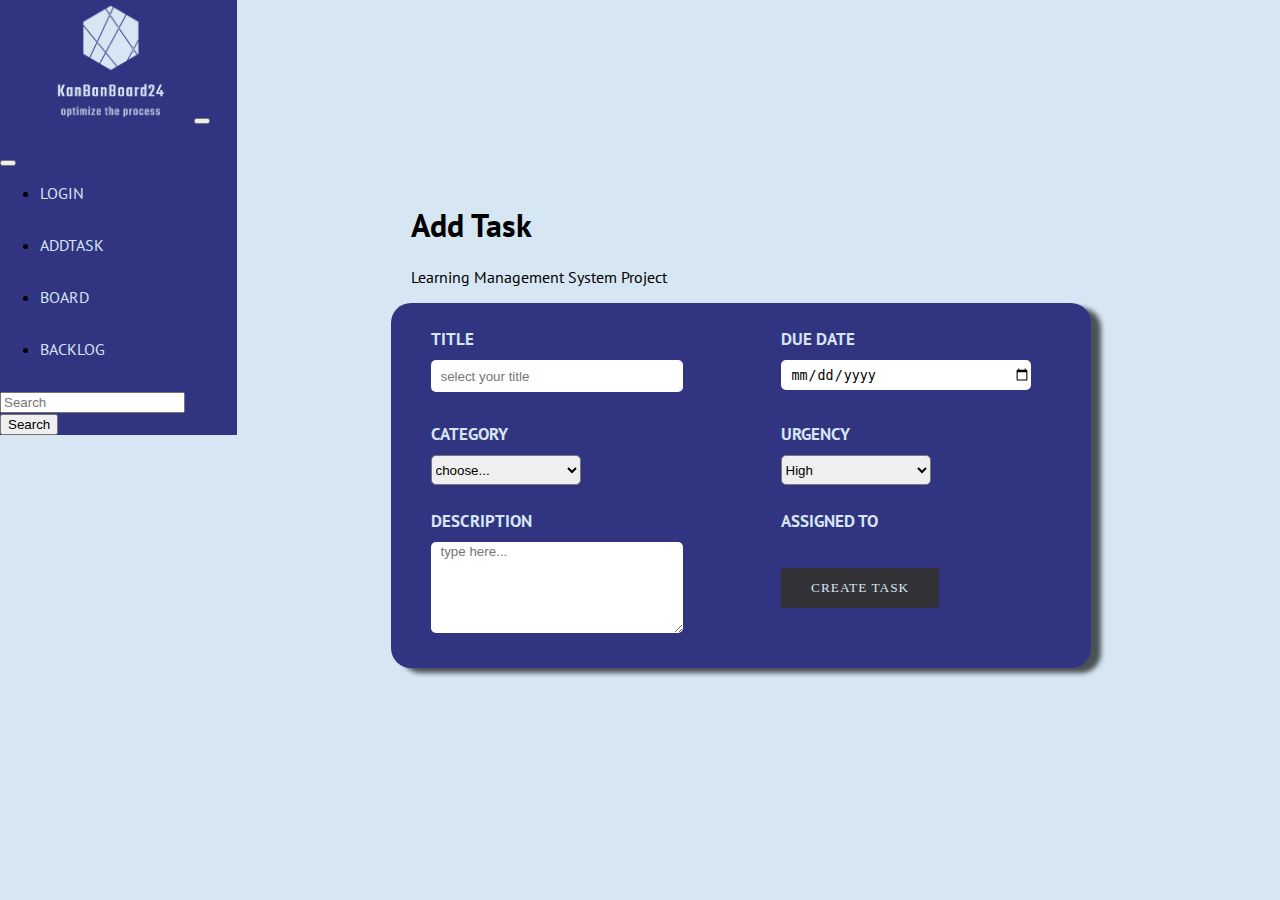
<file: add_task.html>
<!DOCTYPE html>
<html lang="en">

<head>
    <meta charset="UTF-8">
    <meta http-equiv="X-UA-Compatible" content="IE=edge">
    <meta name="viewport" content="width=device-width, initial-scale=1.0">
    <link href="https://cdn.jsdelivr.net/npm/bootstrap@5.1.3/dist/css/bootstrap.min.css" rel="stylesheet"
        integrity="sha384-1BmE4kWBq78iYhFldvKuhfTAU6auU8tT94WrHftjDbrCEXSU1oBoqyl2QvZ6jIW3" crossorigin="anonymous">
    <script src="https://cdn.jsdelivr.net/npm/bootstrap@5.1.3/dist/js/bootstrap.bundle.min.js"
        integrity="sha384-ka7Sk0Gln4gmtz2MlQnikT1wXgYsOg+OMhuP+IlRH9sENBO0LRn5q+8nbTov4+1p"
        crossorigin="anonymous"></script>
    <script src="includeHTML.js"></script>
    <link rel="stylesheet" href="./templates/header.css">


    <link rel="preconnect" href="https://fonts.googleapis.com">
    <link rel="preconnect" href="https://fonts.gstatic.com" crossorigin>
    <link href="https://fonts.googleapis.com/css2?family=PT+Sans:ital,wght@0,400;0,700;1,400;1,700&display=swap"
        rel="stylesheet">

    <script src="add-task.js"></script>
    <script src="./mini_backend.js"></script>
    <script src="board.js"></script>

    <title>AddTask</title>

    <style>
        body {
            margin: 0%;
            font-family: 'PT Sans', sans-serif !important;
            display: flex;
            justify-content: center;
            background-color: #D6E6F2;
            height: 100vh;
        }

        h4 {
            margin: 10px !important;
            margin-left: 0px !important;
            font-size: 17px !important;
            color: #D6E6F2 !important;
        }

        .all-box {
            width: 60%;
            margin: 12%;
        }

        .box1 {
            margin-left: 20px;
            margin-top: 50px;
        }

        .box2 {
            width: 700px;
            height: 365px;
            border-radius: 20px;
            margin-right: 20%;
            box-shadow: 10px 5px 5px rgba(0, 0, 0, 0.651);
            background-color: rgb(48, 52, 129);
        }

        .title-date {
            display: flex;
            flex-direction: row;
            justify-content: space-around;
            height: 95px;
            padding-top: 15px;
        }

        .title {
            width: 270px;
        }

        .title-field {
            height: 30px;
            width: 240px;
            border-radius: 5px;
            border: none;
            padding-left: 10px;
        }

        .date {
            width: 270px;
        }

        .category-priority {
            display: flex;
            flex-direction: row;
            height: 87px;
            justify-content: space-around;
        }

        .cat-prio {
            border-radius: 5px;
            height: 30px;
            width: 150px;
        }

        .category {
            width: 270px;
        }

        .priority {
            width: 270px;
        }

        .description-member {
            display: flex;
            flex-direction: row;
            height: 115px;
            justify-content: space-around;
        }

        .description {
            width: 270px;
        }

        .description-field {
            height: 87px;
            width: 240px;
            border-radius: 5px;
            border: none;
            padding-left: 10px;
            font-family: sans-serif !important;
        }

        .member {
            width: 270px;
        }




        .btn-flip {
            opacity: 1;
            outline: 0;
            color: #fff;
            line-height: 40px;
            position: relative;
            text-align: center;
            letter-spacing: 1px;
            display: inline-block;
            text-decoration: none;
            font-family: "Open Sans";
            text-transform: uppercase;
            background-color: rgb(48, 52, 129);
            border: none;
            margin-top: 25px;
            margin-left: -6px;
            cursor: pointer;
        }

        .btn-flip:hover:after {
            opacity: 1;
            transform: translateY(0) rotateX(0);
        }

        .btn-flip:hover:before {
            opacity: 0;
            transform: translateY(50%) rotateX(90deg);
        }

        .btn-flip:after {
            top: 0;
            left: 0;
            opacity: 0;
            width: 100%;
            color: #323237;
            display: block;
            transition: 0.5s;
            position: absolute;
            background: #bbbbbbb4;
            content: attr(data-back);
            transform: translateY(-50%) rotateX(90deg);
        }

        .btn-flip:before {
            top: 0;
            left: 0;
            opacity: 1;
            color: #D6E6F2;
            display: block;
            padding: 0 30px;
            line-height: 40px;
            transition: 0.5s;
            position: relative;
            background: #323237;
            content: attr(data-front);
            transform: translateY(0) rotateX(0);
        }
    </style>

    <script>
        setURL('http://intensivgruppe-6.developerakademie.net/smallest_backend_ever');

        async function init() {
            await downloadFromServer();
            tasks = JSON.parse(backend.getItem('tasks')) || [];
        }
    </script>

</head>

<body onload="init(), includeHTML()">

    <div w3-include-html="./templates/header.html"></div>

    <div class="all-box">



        <div class="box1">
            <h1><b>Add Task</b></h1>
            <p class="font">Learning Management System Project</p>
        </div>



        <div class="box2">

            <div class="title-date">

                <div class="title">
                    <h4>TITLE</h4>
                    <input placeholder="select your title" type="text" class="title-field" id="title_field">
                </div>

                <div class="date">
                    <h4>DUE DATE</h4>
                    <input type="date" class="title-field" id="start" name="trip-start"
                        value="?php echo date('Y-m-d'); ?" min="2018-01-01" max="2021-12-31">
                </div>

            </div>


            <div class="category-priority">
                <div class="category">

                    <h4>CATEGORY</h4>

                    <select class="cat-prio" id="cat">
                        <option value="" disabled selected>choose...</option>
                        <option value="IT-Management">IT-Management</option>
                        <option value="Purchasing">Purchasing</option>
                        <option value="Sales-Management">Sales-Management</option>
                        <option value="Logistic-Management">Logistic-Management</option>
                    </select>
                </div>




                <div class="priority">
                    <h4>URGENCY</h4>
                    <select class="cat-prio" id="cat-prio">
                        <option id="low" value="low">Low</option>
                        <option id="medium"value="medium">Medium</option>
                        <option id="high"value="high" selected>High</option>
                    </select>

                </div>

            </div>

            <div class="description-member">
                <div class="description">

                    <h4>DESCRIPTION</h4>

                    <textarea class="description-field" placeholder="type here..." id="description" cols="30"
                        rows="10"></textarea>
                </div>

                <div class="member">
                    <h4>ASSIGNED TO</h4>
                    <button onclick="addTasks()" class="btn-flip" data-back="Success" data-front="Create Task"></button>
                </div>

            </div>
        </div>
    </div>
    </div>


    </div>



</body>

</html>
</file>
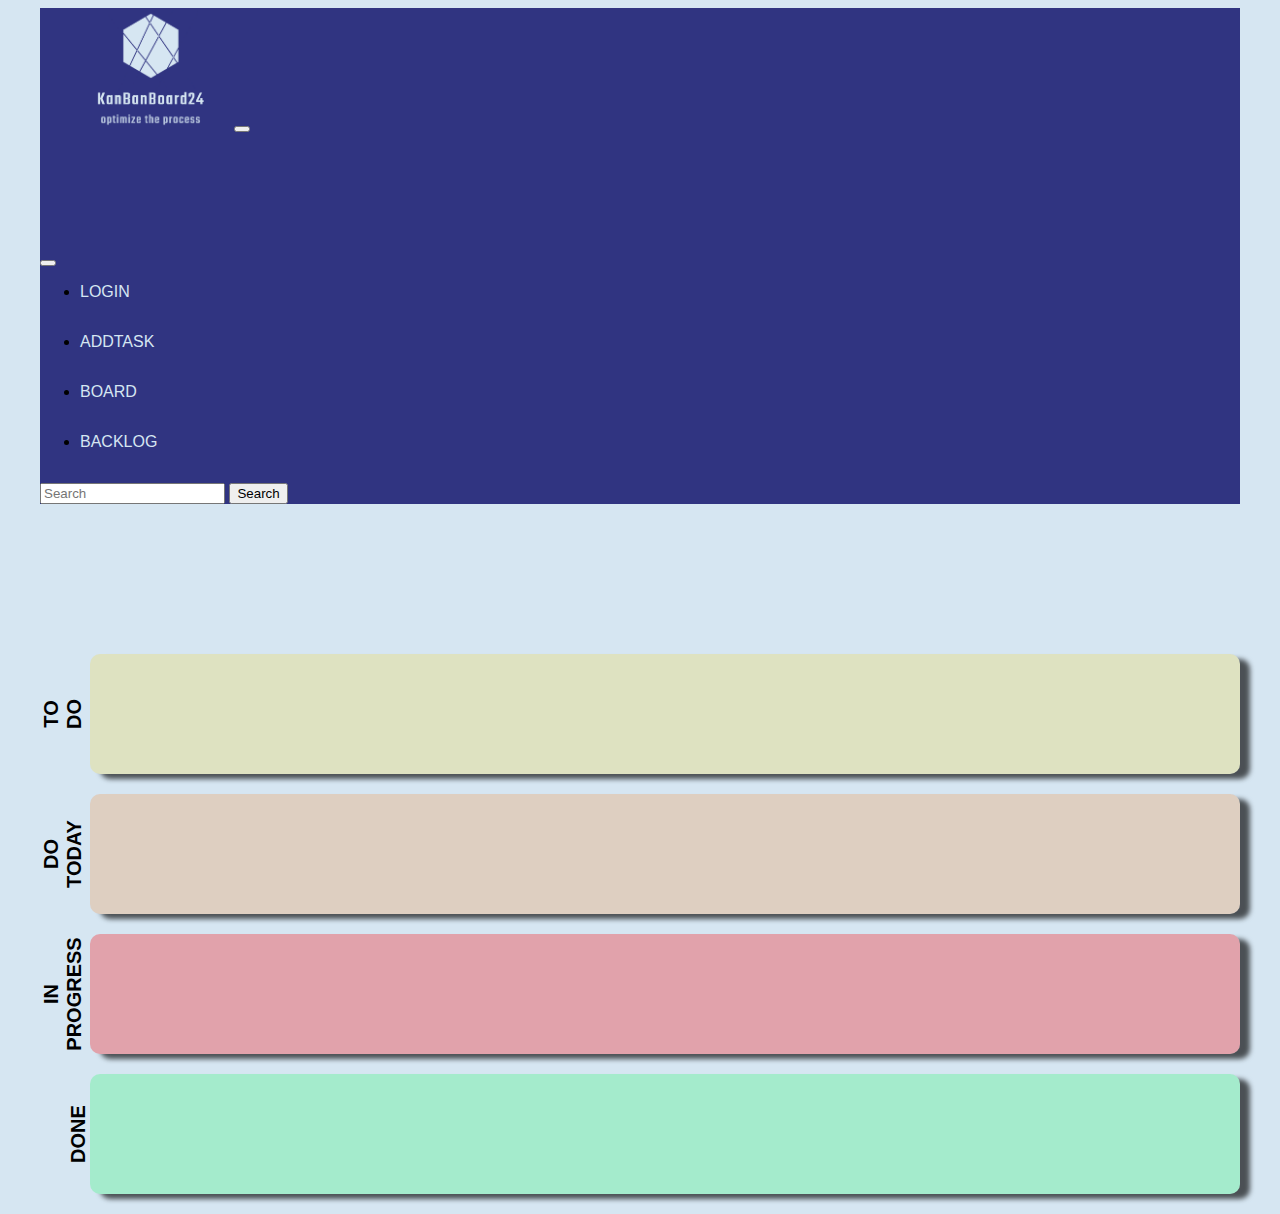
<file: board.html>
<!DOCTYPE html>
<html lang="en">

<head>
    <meta charset="UTF-8">
    <meta http-equiv="X-UA-Compatible" content="IE=edge">
    <meta name="viewport" content="width=device-width, initial-scale=1.0">
    <title>Kanban Board</title>
    <link href="https://cdn.jsdelivr.net/npm/bootstrap@5.1.3/dist/css/bootstrap.min.css" rel="stylesheet"
        integrity="sha384-1BmE4kWBq78iYhFldvKuhfTAU6auU8tT94WrHftjDbrCEXSU1oBoqyl2QvZ6jIW3" crossorigin="anonymous">
    <script src="https://cdn.jsdelivr.net/npm/bootstrap@5.1.3/dist/js/bootstrap.bundle.min.js"
        integrity="sha384-ka7Sk0Gln4gmtz2MlQnikT1wXgYsOg+OMhuP+IlRH9sENBO0LRn5q+8nbTov4+1p"
        crossorigin="anonymous"></script>
    <link rel="stylesheet" href="board.css">
    <script src="board.js"></script>
    <script src="includeHTML.js"></script>
    <link rel="stylesheet" href="./templates/header.css">
    <script src="add-task.js"></script>
    <script src="./mini_backend.js"></script>
    <script>
        setURL('http://intensivgruppe-6.developerakademie.net//smallest_backend_ever');

        async function init() {
            await downloadFromServer();
            tasks = JSON.parse(backend.getItem('tasks')) || [];
            updateHTML();
        }
    </script>
</head>

<body onload="init(), includeHTML()">

    <div w3-include-html="./templates/header.html"></div>

    <div class="textAndField margin">
        <div>
            <h4>TO DO</h4>
        </div>
        <div id="todo" ondrop="moveTo('todo')" ondragover="allowDrop(event)" class="board-card  bg1">
           
        </div>
    </div>


    <div class="textAndField">
        <div>
            <h4>DO TODAY</h4>
        </div>
        <div id="dotoday" ondrop="moveTo('dotoday')" ondragover="allowDrop(event)" class="board-card  bg2"></div>
    </div>

    <div class="textAndField">
        <div>
            <h4>IN PROGRESS</h4>
        </div>
        <div id="inprogress" ondrop="moveTo('inprogress')" ondragover="allowDrop(event)" class="board-card  bg3"></div>
    </div>


    <div class="textAndField">
        <div>
            <h5>DONE</h5>
        </div>
        <div id="done" ondrop="moveTo('done')" ondragover="allowDrop(event)" class="board-card bg4"></div>
    </div>


</body>

</html>
</file>
<file: templates/header.css>
.bg-light {
    background-color: rgb(48, 52, 129) !important;
    z-index: 0 !important;
}
.container-fluid img {
    width: 160px !important;
    height: auto;
    margin-top: 0 !important;
    margin-left: 30px !important;
    margin-bottom: 0 !important;
   
}

.navbar-light .navbar-toggler:hover {
    color: rgba(255, 255, 255, 0.849) !important;
    border-color: rgba(255, 255, 255, 0.87) 2px !important;
    
    
}

/* Hintergrundfarbe vom Klappmenu */
.offcanvas-header {
    background-color: rgb(48, 52, 129) !important;
}

.offcanvas-body {
    background-color: rgb(48, 52, 129) !important;
}

.nav-link {
    color: #d6e6f2 !important;
}

.btn1 {
    color: #d6e6f2;
    cursor: pointer;
    display: block;
    font-size: 16px;
    font-weight: 300;
    margin: 0 0 2em;
    max-width: 160px;
    position: relative;
    text-decoration: none;
    text-transform: uppercase;
    width: 100%;
}

.btn-2 {
    letter-spacing: 0;
}

.btn-2:hover,
.btn-2:active {
    letter-spacing: 5px;
}

.btn-2:after,
.btn-2:before {
    backface-visibility: hidden;
    border: 1px solid rgba(#d6e6f2, 0);
    bottom: 0px;
    content: " ";
    display: block;
    margin: 0 auto;
    position: relative;
    transition: all 280ms ease-in-out;
    width: 0;
}

.btn-2:hover:after,
.btn-2:hover:before {
    backface-visibility: hidden;
    border-color: #d6e6f2;
    transition: width 350ms ease-in-out;
    width: 70%;
}

.btn-2:hover:before {
    bottom: auto;
    top: 0;
    width: 70%;
}
</file>
<file: board.css>
body {
  margin-right: 40px;
  margin-left: 40px;
  background-color: #D6E6F2;
  font-family: 'PT Sans', sans-serif !important;
}

.margin {
  margin-top: 150px;
}

.link {
  color: white;
  text-decoration: none;
}


.board-card {
  /*background-color: #D6E6F2;*/
  width: 100%;
  height: 120px;
  border-radius: 10px;
  box-shadow: 10px 5px 5px rgba(0, 0, 0, 0.651);
  display: flex;
  overflow: inherit;
  flex-wrap: wrap;
}

.dropdown {
  padding: 5px;
}

.textAndField {
  display: flex;
  align-items: center;
  margin-bottom: 20px;
}


div h4 {
  width: 50px;
  height: 50px;
  transform: rotate(270deg);
  display: flex;
  justify-content: center;
  text-align: center;
  font-size: 20px;

}

div h5 {
  width: 50px;
  height: 50px;
  transform: rotate(270deg);
  display: flex;
  justify-content: center;
  align-items: flex-end;
  font-size: 20px;

}




.bg1 {
  background-color: rgba(255, 208, 0, 0.199);
}

.bg2 {
  background-color: rgba(255, 115, 0, 0.199);
}

.bg3 {
  background-color: rgba(250, 0, 0, 0.295);
}

.bg4 {
  background-color: rgba(0, 255, 76, 0.233);
}

.flex {
  display: flex;
  flex-direction: column-reverse;
  align-items: center;
  justify-content: start;

}

.popupi {
  font-size: 15px;
  font-weight: bold;
}

.popupButton {
  width: auto;
  height: 35px;
  border-radius: 5px;
  margin: 2px;
  border: none;
}

.popup {
  position: relative;
  display: inline-block;
  cursor: pointer;
  width: auto;
  height: 35px;
  border-radius: 5px;
  margin: 4px;
  padding: 3px;
}




.popuptext {
  visibility: hidden;
  width: 160px;
  background-color: #555;
  color: #fff;
  text-align: center;
  justify-content: center;
  border-radius: 6px;
  padding: 8px 0;
  position: absolute;
  z-index: 1;
  bottom: 125%;
  left: 50%;
  margin-left: -80px;
}


.popuptext::after {
  content: "";
  position: absolute;
  top: 100%;
  left: 50%;
  margin-left: -5px;
  border-width: 5px;
  border-style: solid;
  border-color: rgb(82, 82, 82) transparent transparent transparent;
}
</file>
